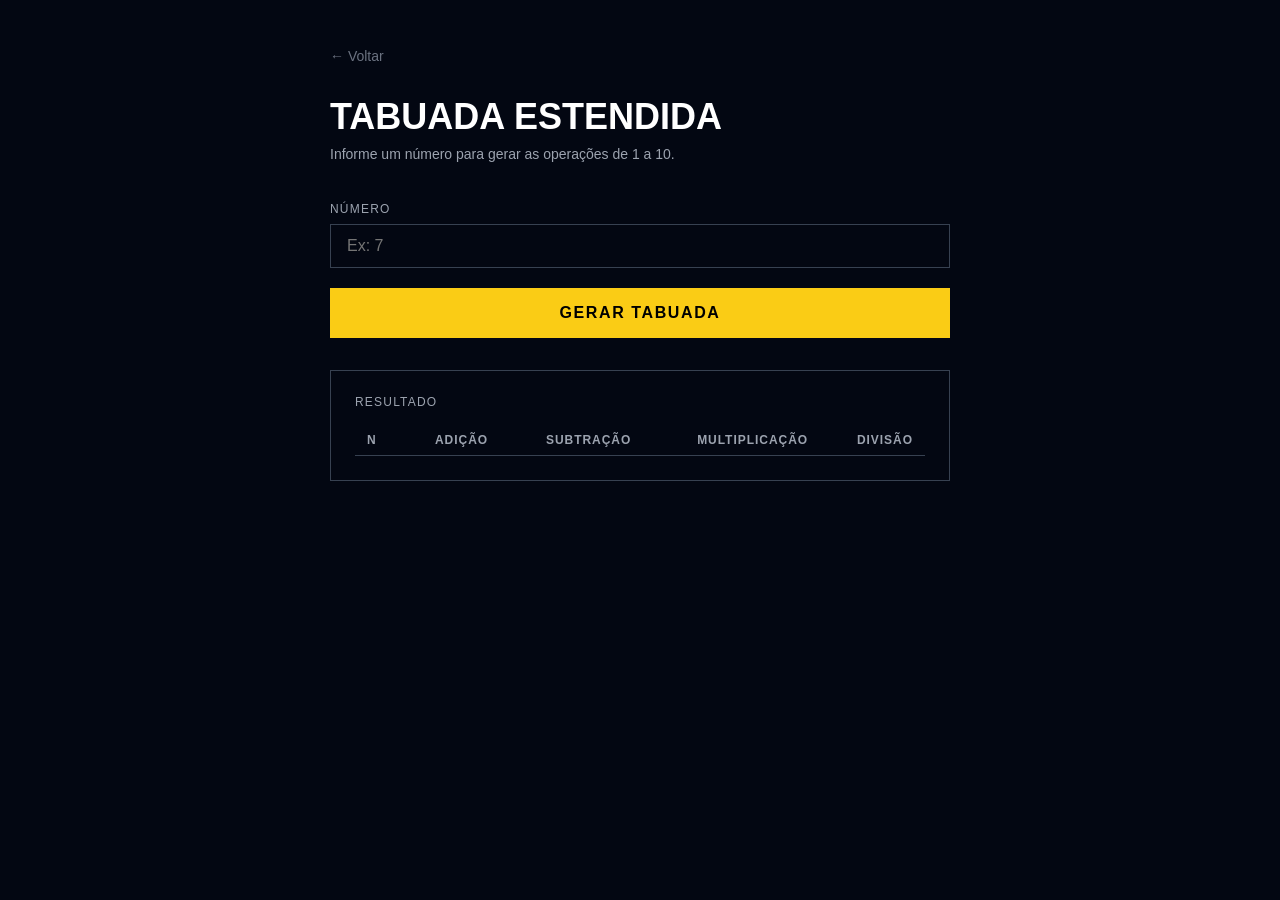
<file: 06-tabuada/index.html>
<!DOCTYPE html>
<html lang="pt-BR">
<head>
  <meta charset="UTF-8"/>
  <meta name="viewport" content="width=device-width, initial-scale=1.0"/>
  <title>Tabuada Estendida</title>
  <link rel="stylesheet" href="style.css"/>
  <script src="./app.js" defer></script>
</head>
<body>

  <div class="container">

    <a href="../index.html">← Voltar</a>

    <h1>Tabuada Estendida</h1>
    <p>Informe um número para gerar as operações de 1 a 10.</p>

    <div class="campo">
      <label>Número</label>
      <input id="numero" type="number" placeholder="Ex: 7"/>
    </div>

    <button onclick="handleClick()">Gerar Tabuada</button>

    <div class="resultado">
      <p class="resultado-titulo">Resultado</p>
      <div class="tabela-wrapper">
        <table>
          <thead>
            <tr>
              <th>N</th>
              <th>Adição</th>
              <th>Subtração</th>
              <th>Multiplicação</th>
              <th>Divisão</th>
            </tr>
          </thead>
          <tbody id="tabela">
          </tbody>
        </table>
      </div>
    </div>

  </div>

</body>
</html>
</file>
<file: 06-tabuada/style.css>
* {
  box-sizing: border-box;
  margin: 0;
  padding: 0;
}

body {
  background-color: #030712;
  font-family: sans-serif;
  display: flex;
  justify-content: center;
  padding: 48px 24px;
}

.container {
  width: 100%;
  max-width: 620px;
}

a {
  color: #6b7280;
  font-size: 0.875rem;
  text-decoration: none;
  display: block;
  margin-bottom: 32px;
}

a:hover {
  color: #facc15;
}

h1 {
  color: white;
  font-size: 2.25rem;
  font-weight: 900;
  text-transform: uppercase;
  margin-bottom: 8px;
}

p {
  color: #9ca3af;
  font-size: 0.875rem;
  margin-bottom: 40px;
}

.campo {
  margin-bottom: 20px;
}

label {
  display: block;
  color: #9ca3af;
  font-size: 0.75rem;
  text-transform: uppercase;
  letter-spacing: 0.1em;
  margin-bottom: 8px;
}

input {
  width: 100%;
  background: transparent;
  border: 1px solid #374151;
  color: white;
  font-size: 1rem;
  padding: 12px 16px;
  outline: none;
}

input:focus {
  border-color: #facc15;
}

button {
  width: 100%;
  background: #facc15;
  color: #000;
  font-weight: 900;
  font-size: 1rem;
  padding: 16px;
  text-transform: uppercase;
  letter-spacing: 0.1em;
  border: none;
  cursor: pointer;
  margin-bottom: 32px;
}

button:hover {
  background: #fde047;
}

.resultado {
  border: 1px solid #374151;
  padding: 24px;
}

.resultado-titulo {
  color: #9ca3af;
  font-size: 0.75rem;
  text-transform: uppercase;
  letter-spacing: 0.1em;
  margin-bottom: 16px;
}

.tabela-wrapper {
  overflow-x: auto;
}

table {
  width: 100%;
  border-collapse: collapse;
  color: white;
  min-width: 480px;
}

thead tr {
  border-bottom: 1px solid #374151;
}

thead th {
  color: #9ca3af;
  font-size: 0.75rem;
  text-transform: uppercase;
  letter-spacing: 0.08em;
  padding: 8px 12px;
  text-align: left;
}

thead th:not(:first-child) {
  text-align: right;
}

tbody tr {
  border-bottom: 1px solid #1f2937;
}

tbody td {
  padding: 12px;
  font-size: 1rem;
}

tbody td.negativo{
  color: red;
}

tbody td:not(:first-child) {
  text-align: right;
}
</file>
